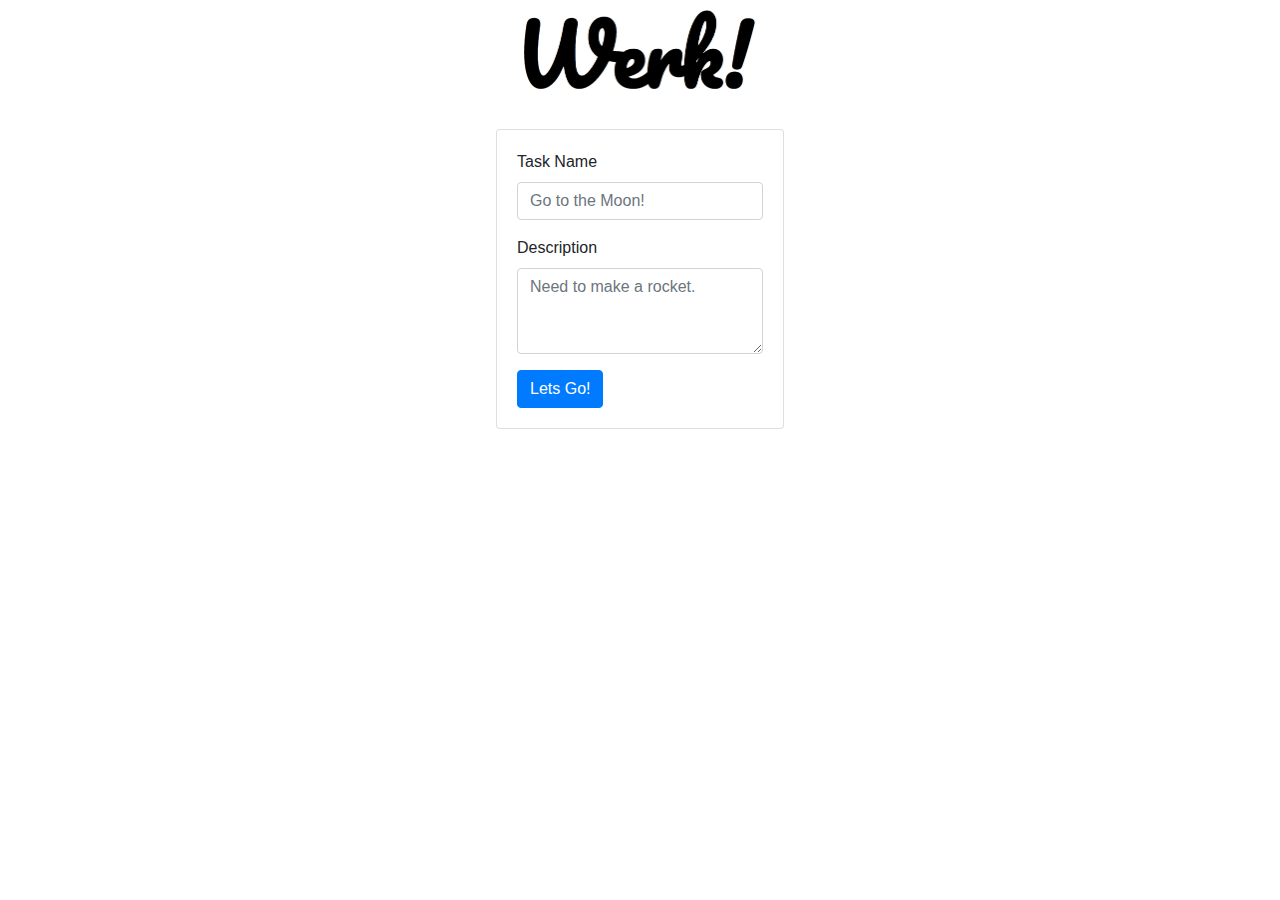
<file: index.html>
<!DOCTYPE html>
<html>
  <head>
    <title>I Work</title>
    <link rel="stylesheet" type="text/css" href="./styles.css" />
    <link rel="stylesheet" href="https://stackpath.bootstrapcdn.com/bootstrap/4.3.1/css/bootstrap.min.css" integrity="sha384-ggOyR0iXCbMQv3Xipma34MD+dH/1fQ784/j6cY/iJTQUOhcWr7x9JvoRxT2MZw1T" crossorigin="anonymous">
  </head>
  <body>
    <div class="container center">
      <img class ="center" src="Werk_logo.PNG" alt="Werk" height="79" width = "232">

      <div>
      <div id="todo-list" class="todo-list">
        <div class="row justify-content-center" >
          <div >
            <div class="card" style="width: 18rem;">
              <div class="card-body">
                <form>
                  <div class="form-group">
                    <label for="exampleFormControlInput1">Task Name</label>
                    <input id = "todoTitle" class="form-control" type="text" placeholder="Go to the Moon!">
                  </div>
                  <div class="form-group">
                    <label  for="exampleFormControlTextarea1">Description</label>
                    <textarea id = "todoBody" class="form-control" placeholder="Need to make a rocket." id="exampleFormControlTextarea1" rows="3"></textarea>
                  </div>
                </form>
                <a href="#" class="btn btn-primary" onClick="newTodo()" >Lets Go!</a>
              </div>
            </div>
          </div>
        </div>
        <br></br>


      </div>
      </div>

    </div>
    <script src="./Todo.js"></script>







  </body>
</html>
</file>
<file: styles.css>
* {
  box-sizing: border-box;
}

html, body {
  background-color: #eee;
  margin: 0;
  padding: 0;
}

ul {
  margin: 10px;
  padding: 0;
  border: 1px;
  list-style-type: none;
}

.center {
  align-self: center;
}

.flow-right {
  display: flex;
  justify-content: space-around;
}

.container {
  max-width: 800px;
  margin: 0 auto;
  padding: 10px;
  display: flex;
  flex-direction: column;
  background-color: white;
  height: 100vh;
}

.title, .controls, .button {
  flex: none;
}

.button {
  padding: 10px 20px;
}

.todo-list {
  flex: 1 1 0;
  margin-top: 20px;
  padding: 20px;
  overflow-y: auto;
}

.todo-delete {
  margin: 10px;
}

.todo-checkbox {
  margin: 10px;
}

.todo-container {
  padding: 20px;
  border: 1px solid #333;
}

.todo-container:first-of-type {
  border: 1px solid #333;
}
</file>
